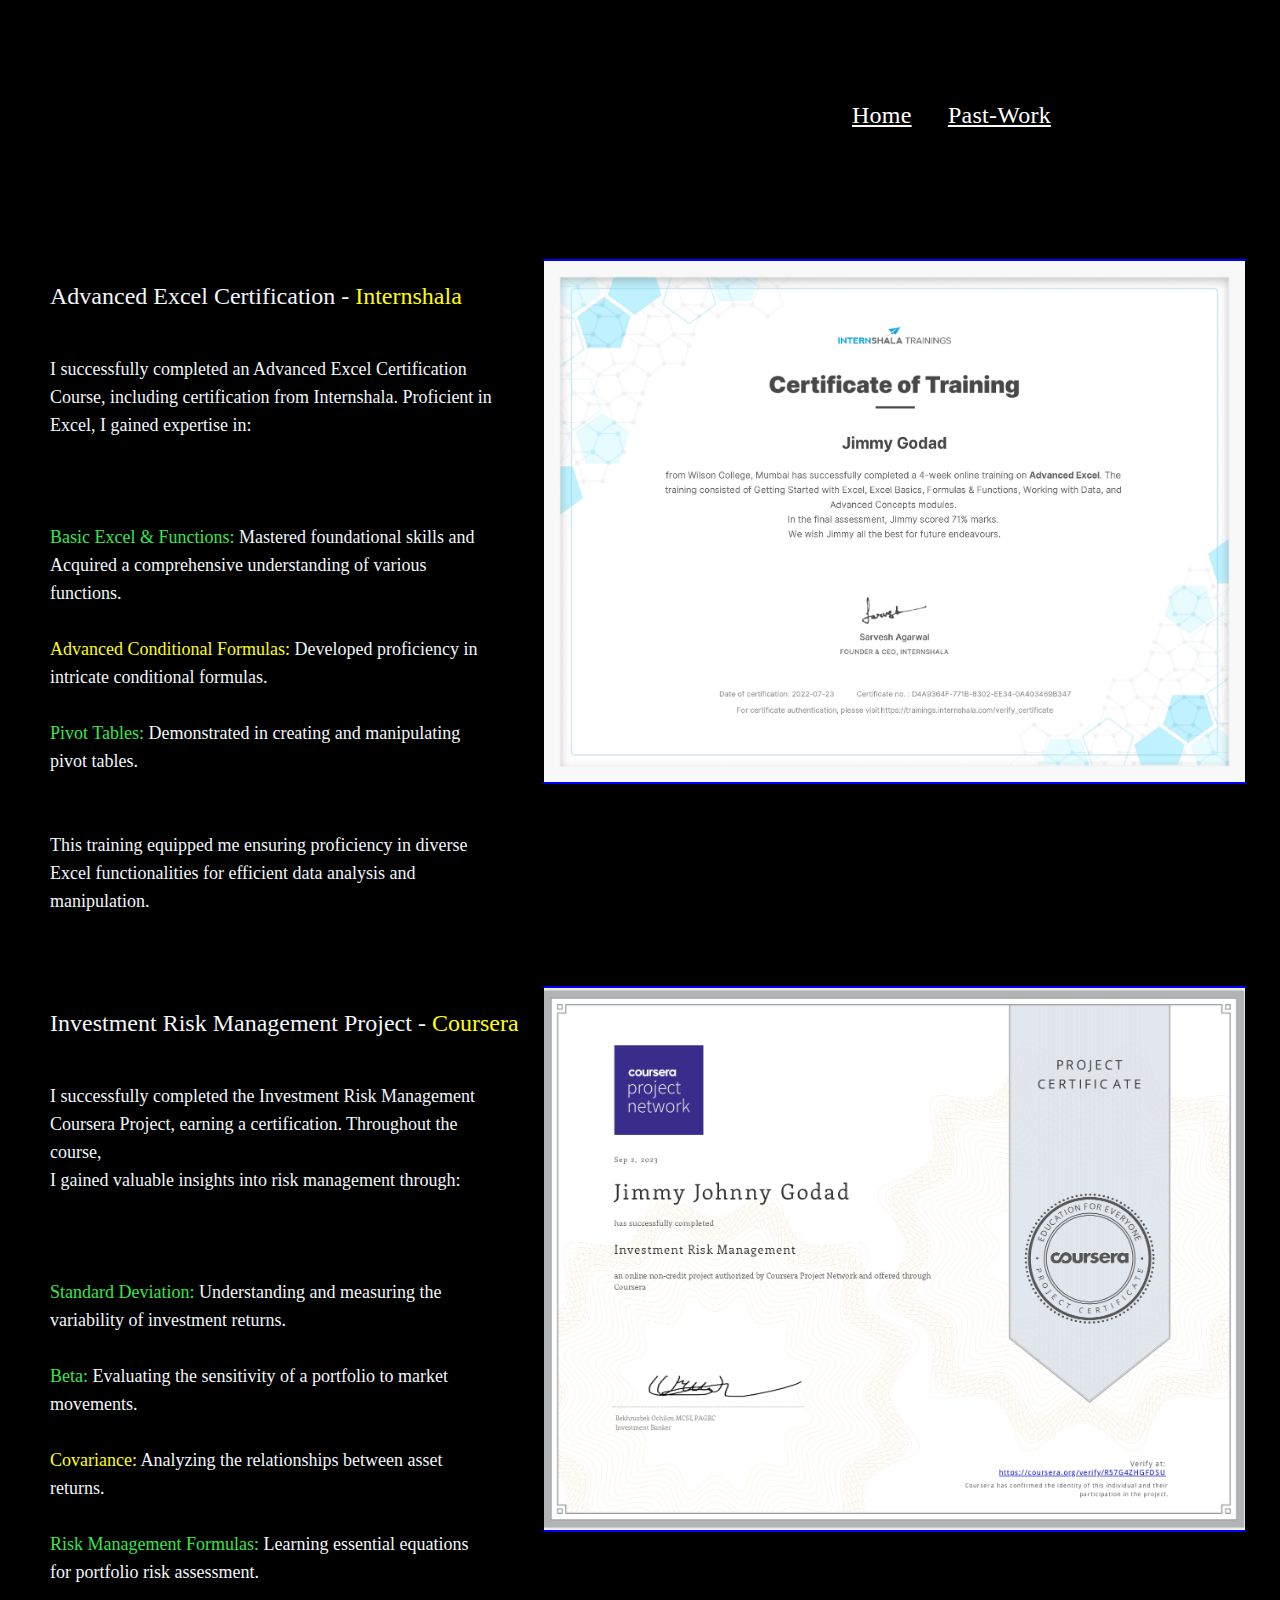
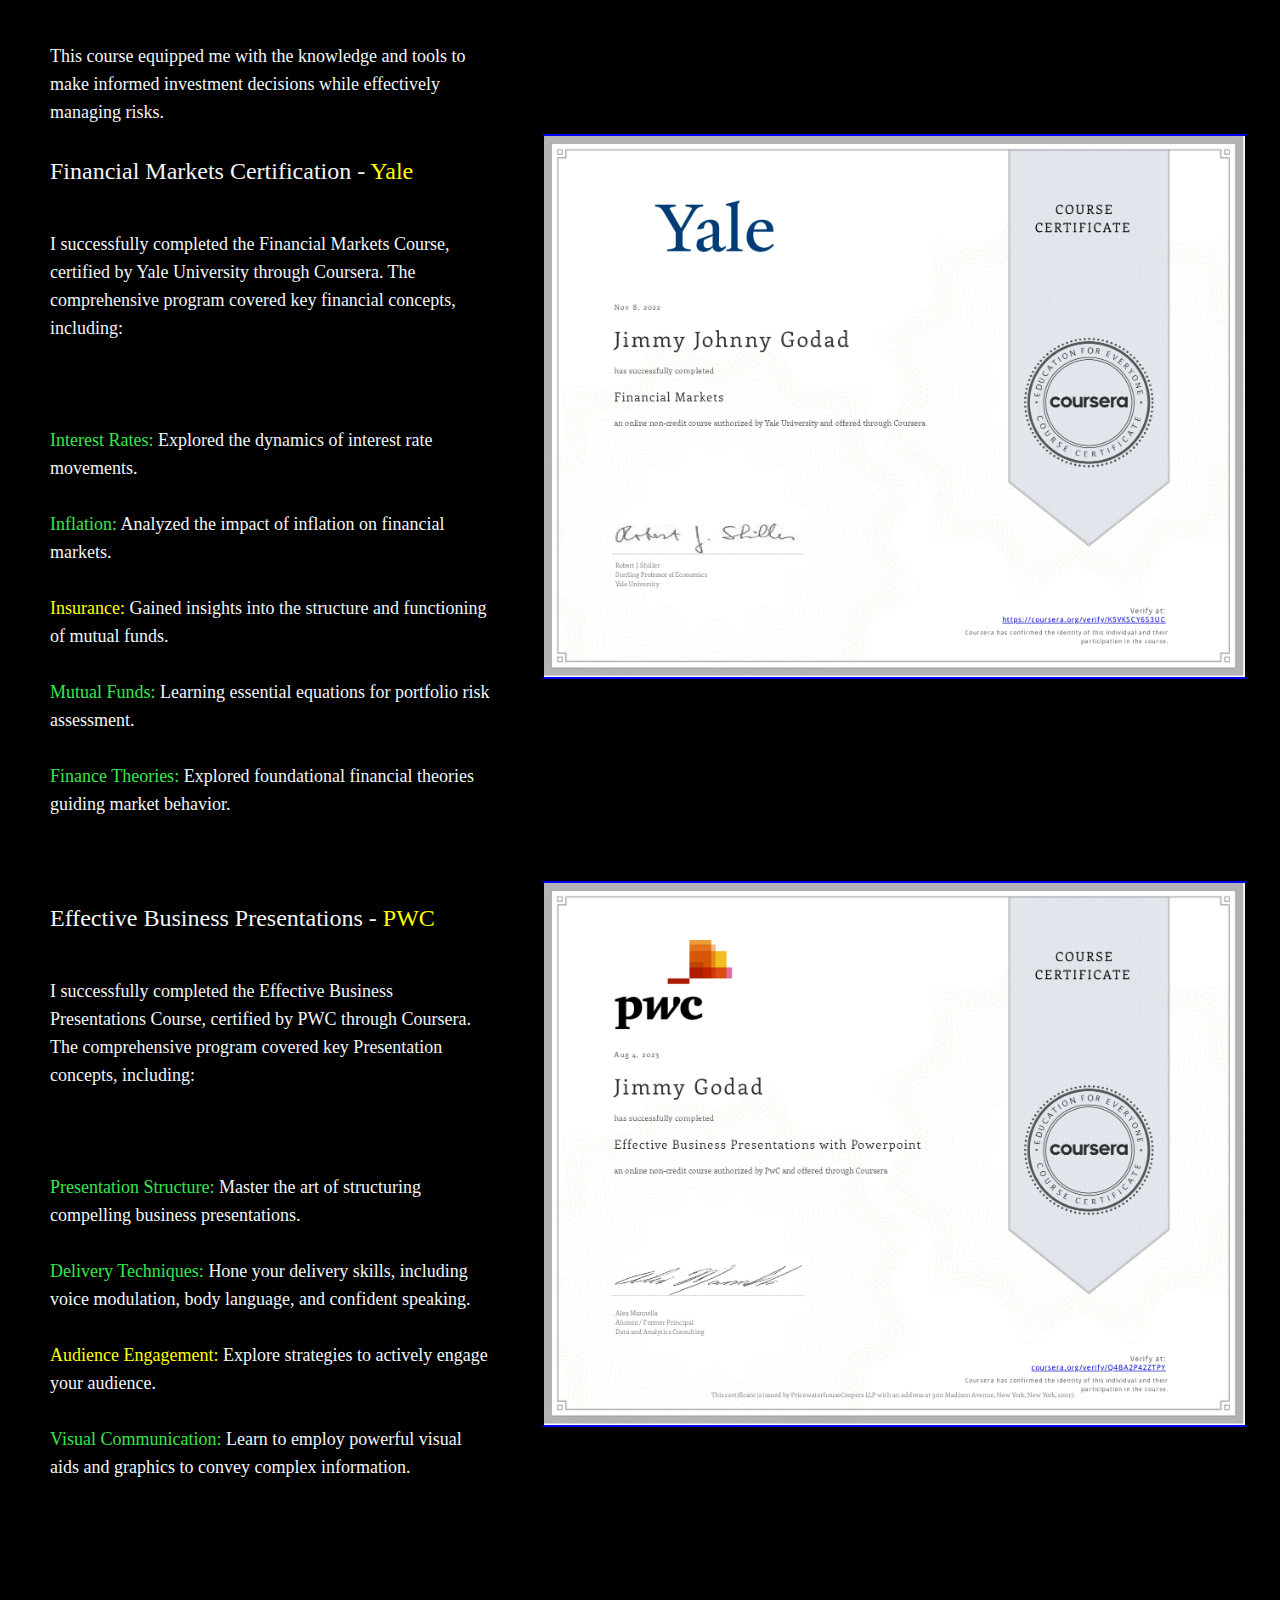
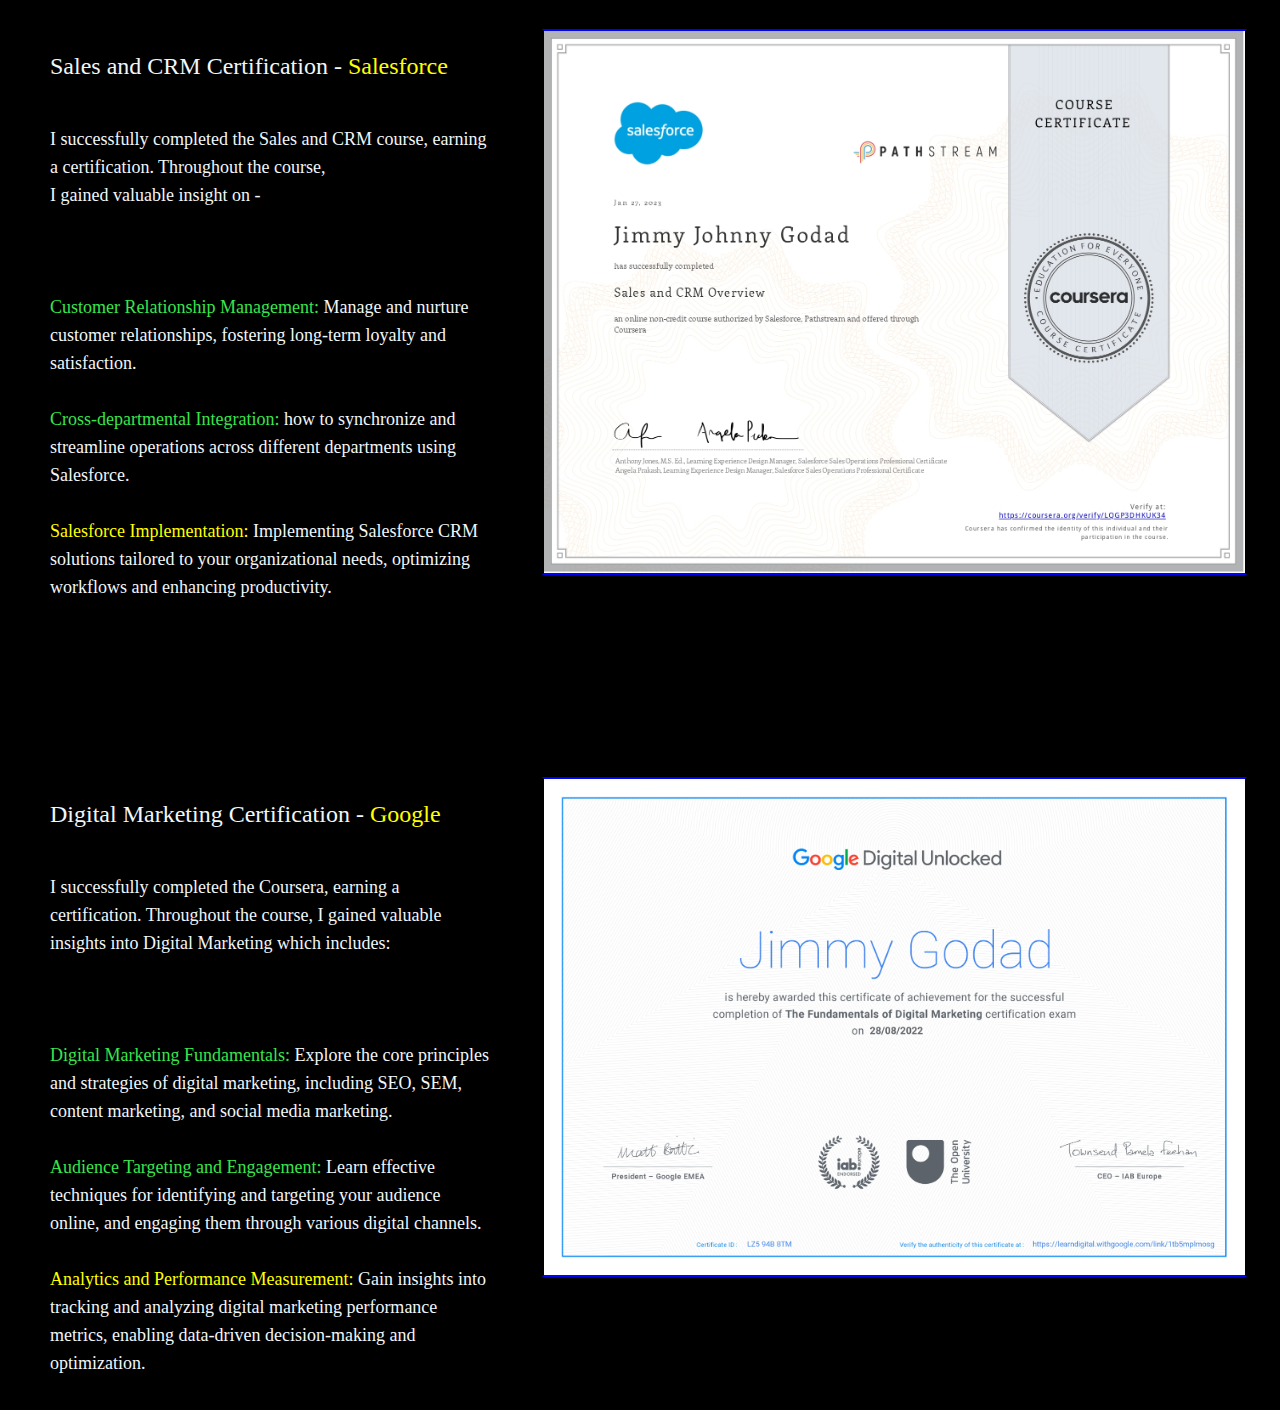
<file: certifications.html>
<!DOCTYPE html>
<html lang="en" dir="ltr">
<head>

  <link rel="stylesheet" href="certifications.css">

      <meta charset="utf-8">
      <title>Jimmy Godad</title>
      <link rel="icon" href="favicon.ico">
    </head>

    <body>

      <div class="part0">
          <h1 class="view">
           <a href="index.html">Home</a>
          <a href="pastwork.html">Past-Work</a></h1>
      </div>
<br><br>

      <div class="part1">
        <p class="reportt"><br>Advanced Excel Certification - <mark class="educator"> Internshala</mark></p><br>
        <p class="reportt2"><br>I successfully completed an Advanced Excel
          Certification Course, including certification from Internshala. Proficient in Excel, I gained expertise in:

<br><br><br><br>

  <mark class="pointer">Basic Excel & Functions:</mark> Mastered foundational skills and Acquired a comprehensive understanding of various functions.<br><br>
  <mark class="pointer2">Advanced Conditional Formulas:</mark>  Developed proficiency in intricate conditional formulas.<br><br>
  <mark class="pointer3">Pivot Tables:</mark>  Demonstrated in creating and manipulating pivot tables.
<br><br><br>
This training equipped me ensuring proficiency in diverse Excel functionalities for efficient data analysis and manipulation.</p>

        <div class="image-slideshow">
             <div class="image fade">
             <img src="Advanced Excel Training - Certificate.jpg" alt="Internship Report">
             </div>
      </div>

      </div>
      <hr>


      <div class="part1">
        <p class="reportt"><br>Investment Risk Management Project -<mark class="educator"> Coursera</mark></p><br>
        <p class="reportt2"><br>I successfully completed the Investment
          Risk Management Coursera Project, earning a certification.
          Throughout the course, <br>I gained valuable insights into risk
           management through:
<br><br><br><br>

  <mark class="pointer">Standard Deviation:</mark> Understanding and measuring the variability of investment returns.<br><br>
  <mark class="pointer1">Beta: </mark> Evaluating the sensitivity of a portfolio to market movements.<br><br>
  <mark class="pointer2">Covariance:</mark>  Analyzing the relationships between asset returns.<br><br>
  <mark class="pointer3">Risk Management Formulas:</mark>  Learning essential equations for portfolio risk assessment.
<br><br><br>
This course equipped me with the knowledge and tools to make informed investment decisions while effectively managing risks.
           </p>

        <div class="image-slideshow">
             <div class="image fade">
             <img src="Investment Risk Management Coursera Project.jpg" alt="Internship Report">
             </div>
      </div>

      </div>
      <hr>



      <div class="part1">
        <p class="reportt"><br>Financial Markets Certification - <mark class="educator"> Yale</mark></p><br>
        <p class="reportt2"><br>I successfully completed the Financial Markets Course, certified by Yale University
          through Coursera. The comprehensive program covered key financial concepts, including:
            <br><br><br><br>

      <mark class="pointer">Interest Rates:</mark> Explored the dynamics of interest rate movements.<br><br>
      <mark class="pointer1">Inflation:</mark> Analyzed the impact of inflation on financial markets.<br><br>
      <mark class="pointer2">Insurance:</mark>  Gained insights into the structure and functioning of mutual funds.<br><br>
      <mark class="pointer3">Mutual Funds:</mark>  Learning essential equations for portfolio risk assessment.<br><br>
      <mark class="pointer3">Finance Theories:</mark>  Explored foundational financial theories guiding market behavior.
      <br>
           </p>

        <div class="image-slideshow">
             <div class="image fade">
             <img src="Financial Markets.jpg" alt="Internship Report">
             </div>
      </div>

      </div>
      <hr>


      <div class="part1">
        <p class="reportt"><br> Effective Business Presentations - <mark class="educator"> PWC</mark></p><br>
        <p class="reportt2"><br>I successfully completed the Effective Business Presentations Course, certified by PWC
          through Coursera. <br>The comprehensive program covered key Presentation concepts, including:
            <br><br><br><br>

      <mark class="pointer">Presentation Structure:</mark> Master the art of structuring compelling business presentations.<br><br>
      <mark class="pointer1">Delivery Techniques:</mark> Hone your delivery skills, including voice modulation, body language, and confident speaking.<br><br>
      <mark class="pointer2">Audience Engagement:</mark> Explore strategies to actively engage your audience.<br><br>
      <mark class="pointer3">Visual Communication: </mark> Learn to employ powerful visual aids and graphics to convey complex information.<br><br>

      <br>
           </p>

        <div class="image-slideshow">
             <div class="image fade">
             <img src="Effective Business Presentations with Powerpoint.jpg" alt="Internship Report">
             </div>
      </div>

      </div>
      <hr>




      <div class="part1">
        <p class="reportt"><br>Sales and CRM Certification -<mark class="educator"> Salesforce </mark></p><br>
        <p class="reportt2"><br>I successfully completed the Sales and CRM course, earning a certification.
          Throughout the course, <br>I gained valuable insight on -
<br><br><br><br>

  <mark class="pointer">Customer Relationship Management:</mark> Manage and nurture customer relationships, fostering long-term loyalty and satisfaction.<br><br>
  <mark class="pointer1">Cross-departmental Integration: </mark> how to synchronize and streamline operations across different departments using Salesforce.<br><br>
  <mark class="pointer2">Salesforce Implementation: </mark> Implementing Salesforce CRM solutions tailored to your organizational needs, optimizing workflows and enhancing productivity.<br><br>
  <br><br><br>
           </p>

        <div class="image-slideshow">
             <div class="image fade">
             <img src="Sales and CRM- Salesforce.jpg" alt="Internship Report">
             </div>
      </div>

      </div>
      <hr>





      <div class="part1">
        <p class="reportt"><br>Digital Marketing Certification - <mark class="educator"> Google</mark></p><br>
        <p class="reportt2"><br>I successfully completed the Coursera, earning a certification.
          Throughout the course, I gained valuable insights into Digital Marketing which includes:
      <br><br><br><br>

      <mark class="pointer">Digital Marketing Fundamentals:</mark> Explore the core principles and strategies of digital marketing, including SEO, SEM, content marketing, and social media marketing.<br><br>
      <mark class="pointer1">Audience Targeting and Engagement:</mark> Learn effective techniques for identifying and targeting your audience online, and engaging them through various digital channels.<br><br>
      <mark class="pointer2">Analytics and Performance Measurement:</mark>  Gain insights into tracking and analyzing digital marketing performance metrics, enabling data-driven decision-making and optimization.<br><br>


        <div class="image-slideshow">
             <div class="image fade">
             <img src="Digital Marketing.jpg" alt="Internship Report">
             </div>
      </div>

      </div>
      <hr>









      </body>
        </html>
</file>
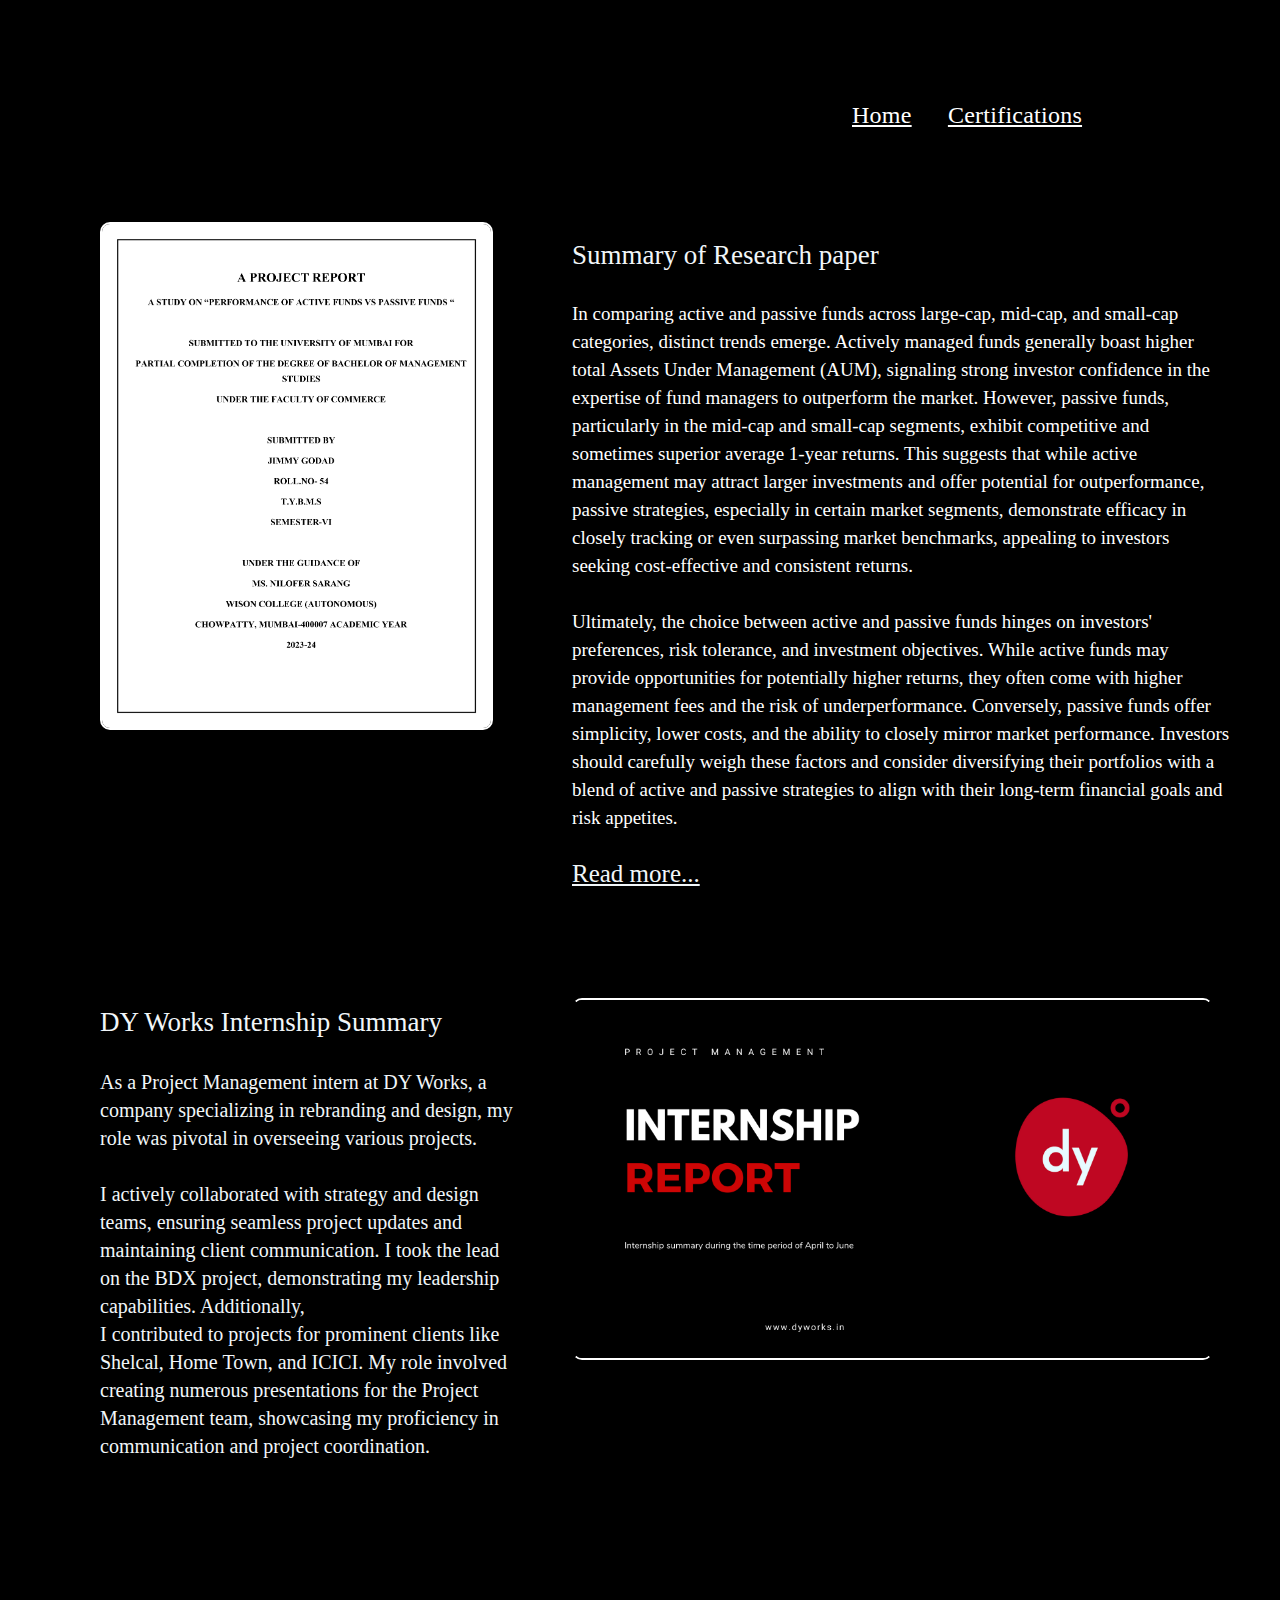
<file: pastwork.html>
<!DOCTYPE html>
<html lang="en" dir="ltr">
  <link rel="stylesheet" href="pastwork.css">
    <head>
      <meta charset="utf-8">
      <title>Jimmy Godad</title>
      <link rel="icon" href="favicon.ico">
    </head>

    <body>
      <script src="pastwork.js"></script>

      <div class="part0">
          <h1 class="view">
           <a href="index.html">Home</a>
          <a href="certifications.html">Certifications</a></h1>
      </div>

        <br>
        <br>



        <div class="part1">
          <p class="text2">
            <a href="#" class="anchortag">Summary of Research paper</a><br><br>
            In comparing active and passive funds across large-cap, mid-cap, and
            small-cap categories, distinct trends emerge. Actively managed funds
             generally boast higher total Assets Under Management (AUM),
             signaling strong investor confidence in the expertise of fund
             managers to outperform the market. However, passive funds,
              particularly in the mid-cap and small-cap segments,
              exhibit competitive and sometimes superior average 1-year returns.
              This suggests that while active management may attract larger
               investments and offer potential for outperformance, passive 
            strategies, especially in certain market segments,
            demonstrate efficacy in closely tracking or even surpassing
            market benchmarks, appealing to
            investors seeking cost-effective and consistent returns.<br><br>


          Ultimately, the choice between active and
          passive funds hinges on investors' preferences, risk tolerance,
          and investment objectives. While active funds may provide opportunities
           for potentially higher returns, they often come with higher management
            fees and the risk of underperformance. Conversely, passive funds offer
            simplicity, lower costs, and the ability to closely mirror market
             performance. Investors should carefully weigh these factors and
             consider diversifying their portfolios with a blend of active and passive
             strategies to align with their long-term financial goals and risk
              appetites.<br><br>
             <a href="https://drive.google.com/file/d/1qH_3eh435QBJvAQp_12DeFRuQp2FD_us/view?usp=sharing" target="-_blank" class="Rpaper">Read more...</a>
          </p>

            <img src="RP.jpg" alt="Research Paper" class="image1">
        </div>




    <div class="part2">
      <p class="reportt">DY Works Internship Summary</p><br>
      <p class="reportt2">As a Project Management intern at DY Works,
         a company specializing in rebranding and design, my role was pivotal in overseeing various projects.<br><br>
         I actively collaborated with strategy and design teams, ensuring seamless project updates and maintaining
         client communication. I took the lead on the BDX project, demonstrating my leadership capabilities. Additionally,
          <br>I contributed to projects for prominent clients like Shelcal, Home Town, and ICICI. My role involved creating
           numerous presentations for the Project Management team, showcasing my proficiency in communication
           and project coordination.
         </p>

      <div class="image-slideshow">
           <div class="image fade">
           <img src="1.png" alt="Internship Report">
           </div>
           <div class="image fade">
           <img src="2.png" alt="Palm Trees">
           </div>
           <div class="image fade">
           <img src="3.png" alt="Neon Sign">
           </div>
           <div class="image fade">
           <img src="4.png" alt="Mountain Top">
           </div>
           <div class="image fade">
           <img src="5.png" alt="Palm Trees">
           </div>
           <div class="image fade">
           <img src="6.png" alt="Neon Sign">
           </div>
           <div class="image fade">
           <img src="7.png" alt="Mountain Top">
           </div>
           <div class="image fade">
           <img src="8.png" alt="Palm Trees">
           </div>
           <div class="image fade">
           <img src="9.png" alt="Neon Sign">
           </div>
           <div class="image fade">
           <img src="10.png" alt="Mountain Top">
           </div>
           <div class="image fade">
           <img src="11.png" alt="Palm Trees">
           </div>
           <div class="image fade">
           <img src="12.png" alt="Neon Sign">
           <div class="image fade">
           <img src="13.png" alt="Mountain Top">
           </div>
           </div>
         </div>
         </div>
         </div>




         <script src="main.js"></script>
       </body>
     </html>
</file>
<file: certifications.css>
html {
  -webkit-text-size-adjust: 100%;
}


body {
  margin: 0px;
  background-color: black;
  color: #FFFFFF;
  width: 100%;
  height: auto;
  border: solid;
  border-width: 0px;
  border-color: blue;
  border-radius: 0px;
}




a {
      color: #FFFFFF;
      text-decoration: underline;
      text-decoration-color: #;
}



h1 {
  margin-top: 0px;
  font-size: 20px;
  color: #FFFFE8;
  font-family: cursive;
}



hr {
    border-style: none;
    border-top: dotted;
    width: 85%;
    border-width: 5px;
    height: 0px;
    margin-top: 120px;
    colors: #EEF5FF ;
    color: Black;
}



img {
  max-width: 100%;
  vertical-align: middle;
  display: inline-block;
  border-color: blue;
  border: solid 2px;
  border-color: blue black blue black;
}


.view {
  position: relative;
  max-width: 100%;
  margin-top: 100px;
  margin-left: 65%;
  border: solid 0px;
  border-radius: 10px;
  margin-right: 12%;
  padding-left: 20px;
  padding-right: 20px;
  font-family: 'Cormorant Garamond';
  color: rgba(255, 255, 255, 0.8);
  font-size: 24px;
  line-height: 30px;
  letter-spacing: 0.25px;
  text-decoration: none;
  font-weight: 150;
  word-spacing: 30px;
}





.part1 {
  margin-left: 50px;
  margin-right: 50px;
  margin-right: auto;
  font-family: Georgia, serif;
  font-size: 24px;
  position: relative;
  margin-top: 50px;
}



.reportt {
  text-align: center;
  margin-right: 0%;
  font-family: Georgia, serif;
  font-size: 24px;
  color: #F1F6F9;
  text-decoration: none;
  text-decoration-color: #;
  position: absolute;
  padding-right: 50px;
}


.educator {
  color: #FFFF00;
  background-color: black;
}




.pointer {
  color: #38E54D;
  background-color: black;
}


.pointer1 {
  color: #38E54D;
  background-color: black;
}
.pointer2 {
  color: #FFFF00;
  background-color: black;
}
.pointer3 {
  color: #38E54D;
  background-color: black;
}

.reportt2 {
  text-align: left;
  margin-right: 60%;
  font-family: Georgia, serif;
  font-size: 18px;
  line-height: 28px;

  color: #F1F6F9;
  text-decoration: none;
  text-decoration-color: #;
  position: absolute;
  padding-top: 50px;
  padding-right: 50px;
}





.image-slideshow {
  max-width: 57%;
  position: relative;
  margin: auto;
  margin-left: 40%;
  margin-right: 0%;

}

.imagefade {
  border: solid 1px;
  border-radius: 10px;

}
</file>
<file: pastwork.css>
html{
  -webkit-text-size-adjust: 100%;
}


body {
  margin: 0px;
  background-color: black;
  color: #FFFFFF;
  width: 100%;
  height: auto;
  border: solid;
  border-width: 0px;
  border-color: blue;
  border-radius: 0px;
}


a {
      color: #FFFFFF;
      text-decoration: underline;
      text-decoration-color: #;
}



h1 {
  margin-top: 0px;
  font-size: 20px;
  color: #FFFFE8;
  font-family: cursive;

}

hr {
  border-style: none;
  border-top: dotted;
  width: 40%;
  border-width: 8px;
  height: 20px;
}


.view {
  position: relative;
  max-width: 1000px;
  margin-top: 100px;
  margin-left: 65%;
  border: solid 0px;
  border-radius: 10px;
  margin-right: 12%;
  padding-left: 20px;
  padding-right: 20px;
  font-family: 'Cormorant Garamond';
  color: rgba(255, 255, 255, 0.8);
  font-size: 24px;
  line-height: 30px;
  letter-spacing: 0.25px;
  text-decoration: none;
  font-weight: 150;
  word-spacing: 30px;
}





.part1 {
  margin-left: 100px;
  margin-right: auto;
  font-family: Georgia, serif;
  position: relative;
  margin-top: 40px;
  margin-bottom: 250px;

}


.part2 {
  margin-left: 100px;
  margin-right: auto;
  font-family: Georgia, serif;
  position: relative;
  margin-top: 40px;
  margin-bottom: 250px;

}



.text2{
    text-align: right;
    margin-right: 0%;
    font-family: Georgia, serif;
    position: absolute;
    max-width: 1000px;
    font-size: 19px;
    line-height: 28px;
    font-weight: 100;
    text-align: left;
    padding-left: 40%;
    padding-right: 50px;
}




.anchortag {
  text-align: right;
  margin-right: 0%;
  font-family: Georgia, serif;
  font-size: 27px;
  color: #F1F6F9;
  text-decoration: none;
  text-decoration-color: #;
}

.ppt {
  text-align: right;
  margin-right: 0%;
  font-family: Georgia, serif;
  font-size: 27px;
  color: #F1F6F9;
  text-decoration: none;
  text-decoration-color: #;
}


.Rpaper {
  font-size: 25px;
  color: #F1F6F9;
  text-decoration: ;
  text-decoration-color: #;
}

.reportt{
  text-align: center;
  margin-right: 0%;
  font-family: Georgia, serif;
  font-size: 27px;
  color: #F1F6F9;
  text-decoration: none;
  text-decoration-color: #;
  position: absolute;
  padding-right: 50px;
}


.reportt2{
  text-align: left;
  margin-right: 60%;
  font-family: Georgia, serif;
  font-size: 20px;
  line-height: 28px;

  color: #F1F6F9;
  text-decoration: none;
  text-decoration-color: #;
  position: absolute;
  padding-top: 50px;
  padding-right: 50px;
}
.image1 {
  height: 55%;
  width: 33%;
  border: solid 2px;
  border-radius: 10px;
  margin-left: none;
}





.image-slideshow {
  max-width: 54%;
  position: relative;
  margin: auto;
  margin-left: 40%;
  margin-right: 0%;

}


img {
  max-width: 100%;
  vertical-align: middle;
  display: inline-block;
  border-color: blue;
  border: solid 2px;
  border-color: white black white black;
  border-radius: 10px;
  }

.fade {
  animation-name: none;
  animation-delay: 1600ms;
  animation-duration: 60s;
}

.imagefade {
  border: solid 1px;
  border-radius: 10px;

}
</file>
